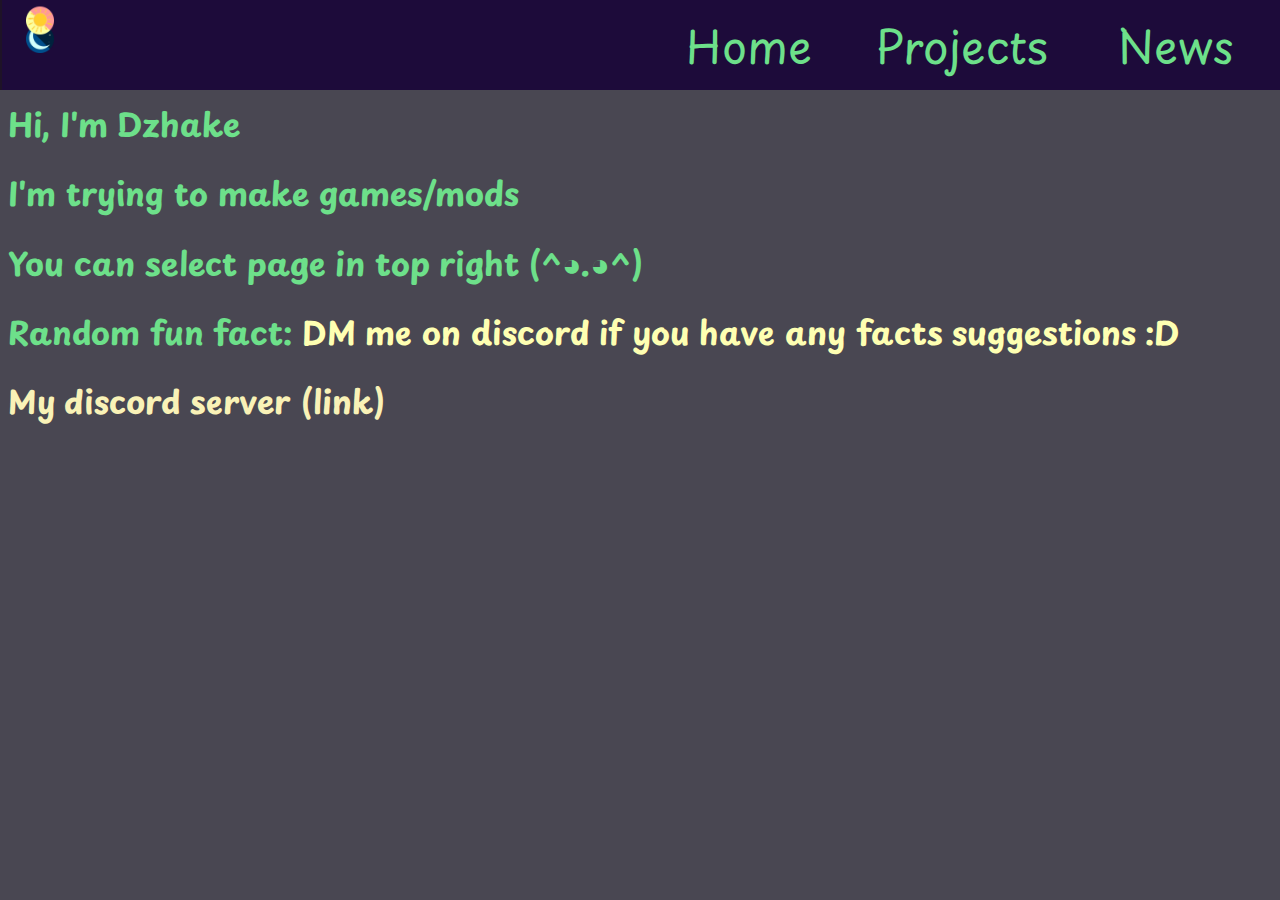
<file: index.html>
<!DOCTYPE html>
<html lang="en">
<head>
    <title>Home</title>

    <script src="code.js"></script>

    <meta charset="UTF-8">
    <meta name="viewport" content="width=device-width, initial-scale=1.0">

    <link rel="icon" type="image/x-icon" href="images/favicon.png">
    <link rel="stylesheet" href="style.css">
    <link rel="stylesheet" href="https://fonts.googleapis.com/css?family=Playpen+Sans">
    <link rel="stylesheet" href="https://fonts.googleapis.com/css?family=Sofia">
</head>
<body onLoad="onLoad()">
    
    <div class="page-select">
        <div class="toggleTheme">
            <button onClick="toggleTheme()">
                <img src="images/moonIcon.png" alt="" id="sunIcon">
                <img src="images/sunIcon.png" alt="" id="moonIcon">
            </button>
        </div>
        <div class="half-select">
                <form action="index.html">
                    <button type="submit" class="select-button fadeDown">
                        <div class="centered-text">
                            <p class="select-button-text">Home</p>
                        </div>
                    </button>
                </form><!--
            --><form action="projects.html">
                <button type="submit" class="select-button fadeDown" style="animation-delay: 0.5s;">
                    <div class="centered-text">
                        <p class="select-button-text">Projects</p>
                    </div>
                </button>
            </form><!--
            --><form action="news.html">
                <button type="submit" class="select-button fadeDown" style="animation-delay: 1s;">
                    <div class="centered-text">
                        <p class="select-button-text">News</p>
                    </div>
                </button>
            </form> 
        </div>
    </div>

    <div class="green-text">
        <div class="fade-in-row">
            <h1>Hi, I'm Dzhake</h1>
        </div>
        <div class="fade-in-row">
            <h1>I'm trying to make games/mods</h1>
        </div>
        <div class="fade-in-row">
            <h1>You can select page in top right (^◕.◕^)</h1>
        </div>
        <div class="fade-in-row">
            <h1 style="display: inline;">Random fun fact: </h1><h1 id="randomText1" style="display: inline;">unrandomized text</h1>
        </div>
        <div class="fade-in-row">
            <h1><a href="//discord.gg/qUghN5j2w3">My discord server (link)</a></h1>
        </div>
    </div>
    


</body>
</html>
</file>
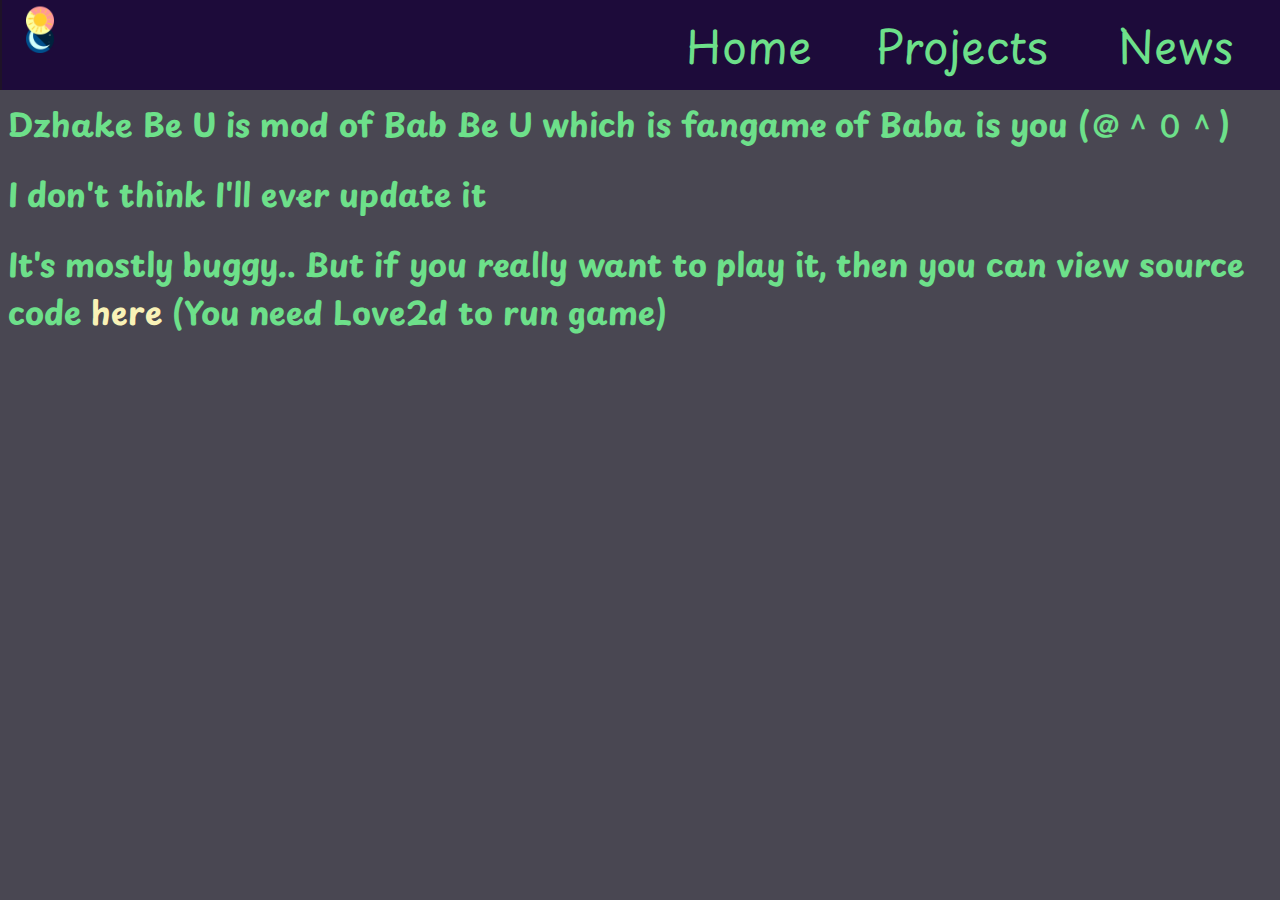
<file: dzhakeBeU.html>
<!DOCTYPE html>
<html lang="en">
<head>
    <title>Projects</title>

    <script src="code.js"></script>

    <meta charset="UTF-8">
    <meta name="viewport" content="width=device-width, initial-scale=1.0">

    <link rel="icon" type="image/x-icon" href="images/favicon.png">
    <link rel="stylesheet" href="style.css">
    <link rel="stylesheet" href="https://fonts.googleapis.com/css?family=Playpen+Sans">
    <link rel="stylesheet" href="https://fonts.googleapis.com/css?family=Sofia">
</head>
<body onLoad="onLoad()">
    
    <div class="page-select">
        <div class="toggleTheme">
            <button onClick="toggleTheme()">
                <img src="images/moonIcon.png" alt="" id="sunIcon">
                <img src="images/sunIcon.png" alt="" id="moonIcon">
            </button>
        </div>
        <div class="half-select">
                <form action="index.html">
                    <button type="submit" class="select-button fadeDown">
                        <div class="centered-text">
                            <p class="select-button-text">Home</p>
                        </div>
                    </button>
                </form><!--
            --><form action="projects.html">
                <button type="submit" class="select-button fadeDown" style="animation-delay: 0.5s;">
                    <div class="centered-text">
                        <p class="select-button-text">Projects</p>
                    </div>
                </button>
            </form><!--
            --><form action="news.html">
                <button type="submit" class="select-button fadeDown" style="animation-delay: 1s;">
                    <div class="centered-text">
                        <p class="select-button-text">News</p>
                    </div>
                </button>
            </form> 
        </div>
    </div>

    <div class="green-text">
        <div class="fade-in-row">
            <h1>Dzhake Be U is mod of Bab Be U which is fangame of Baba is you (＠＾０＾)</h1>
        </div>
        <div class="fade-in-row">
            <h1>I don't think I'll ever update it</h1>
        </div>
        <div class="fade-in-row">
            <h1>It's mostly buggy.. But if you really want to play it, then you can view source code <a href="https://github.com/Dzhake/dzhake-be-u">here</a> (You need Love2d to run game)</h1>
        </div>
    </div>
    


</body>
</html>
</file>
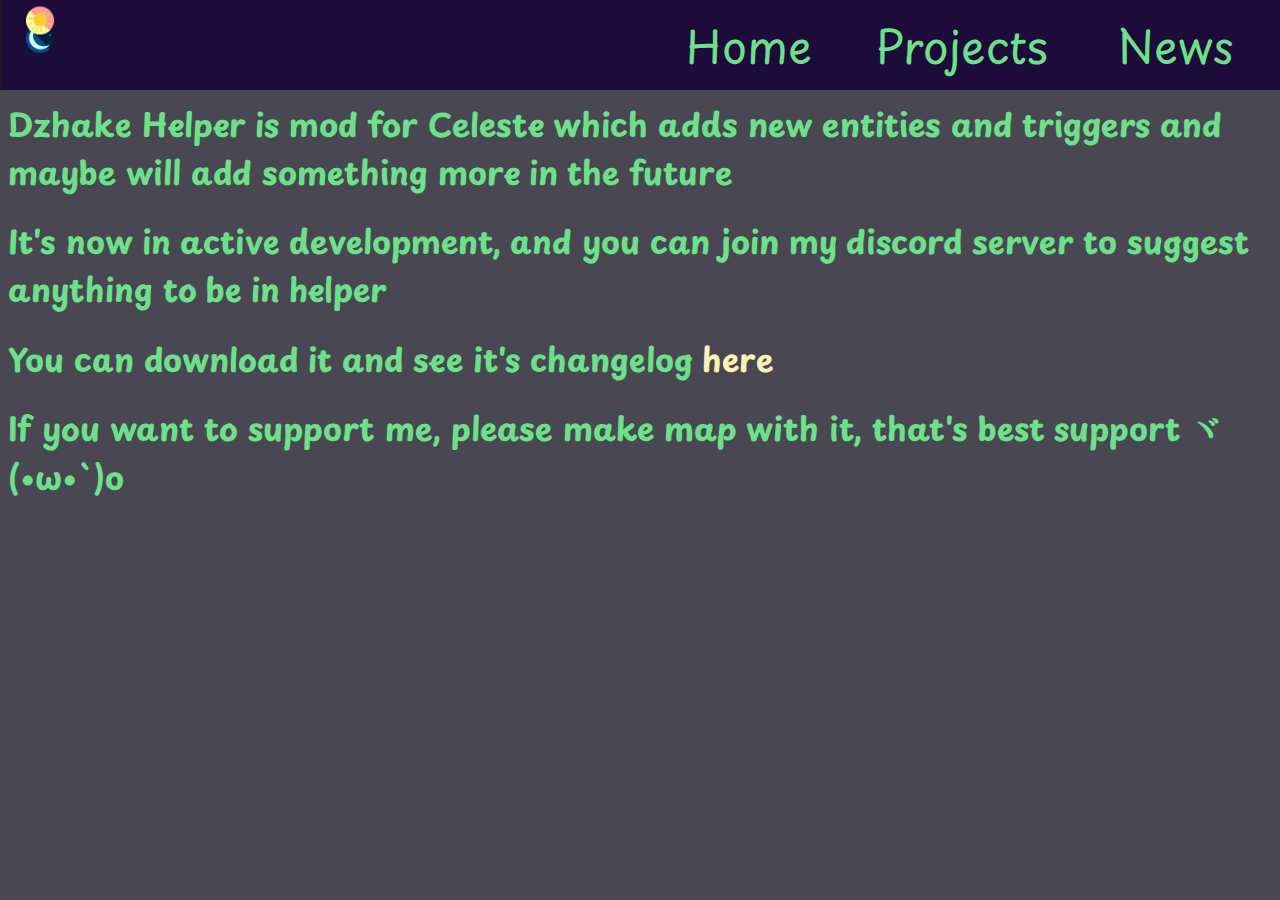
<file: dzhakeHelper.html>
<!DOCTYPE html>
<html lang="en">
<head>
    <title>Projects</title>

    <script src="code.js"></script>

    <meta charset="UTF-8">
    <meta name="viewport" content="width=device-width, initial-scale=1.0">

    <link rel="icon" type="image/x-icon" href="images/favicon.png">
    <link rel="stylesheet" href="style.css">
    <link rel="stylesheet" href="https://fonts.googleapis.com/css?family=Playpen+Sans">
    <link rel="stylesheet" href="https://fonts.googleapis.com/css?family=Sofia">
</head>
<body onLoad="onLoad()">
    
    <div class="page-select">
        <div class="toggleTheme">
            <button onClick="toggleTheme()">
                <img src="images/moonIcon.png" alt="" id="sunIcon">
                <img src="images/sunIcon.png" alt="" id="moonIcon">
            </button>
        </div>
        <div class="half-select">
                <form action="index.html">
                    <button type="submit" class="select-button fadeDown">
                        <div class="centered-text">
                            <p class="select-button-text">Home</p>
                        </div>
                    </button>
                </form><!--
            --><form action="projects.html">
                <button type="submit" class="select-button fadeDown" style="animation-delay: 0.5s;">
                    <div class="centered-text">
                        <p class="select-button-text">Projects</p>
                    </div>
                </button>
            </form><!--
            --><form action="news.html">
                <button type="submit" class="select-button fadeDown" style="animation-delay: 1s;">
                    <div class="centered-text">
                        <p class="select-button-text">News</p>
                    </div>
                </button>
            </form> 
        </div>
    </div>

    <div class="green-text">
        <div class="fade-in-row">
            <h1>Dzhake Helper is mod for Celeste which adds new entities and triggers and maybe will add something more in the future</h1>
        </div>
        <div class="fade-in-row">
            <h1>It's now in active development, and you can join my discord server to suggest anything to be in helper</h1>
        </div>
        <div class="fade-in-row">
            <h1>You can download it and see it's changelog <a href="https://gamebanana.com/mods/471218">here</a></h1>
        </div>
        <div class="fade-in-row">
            <h1>If you want to support me, please make map with it, that's best support ヾ(•ω•`)o</h1>
        </div>
    </div>
    


</body>
</html>
</file>
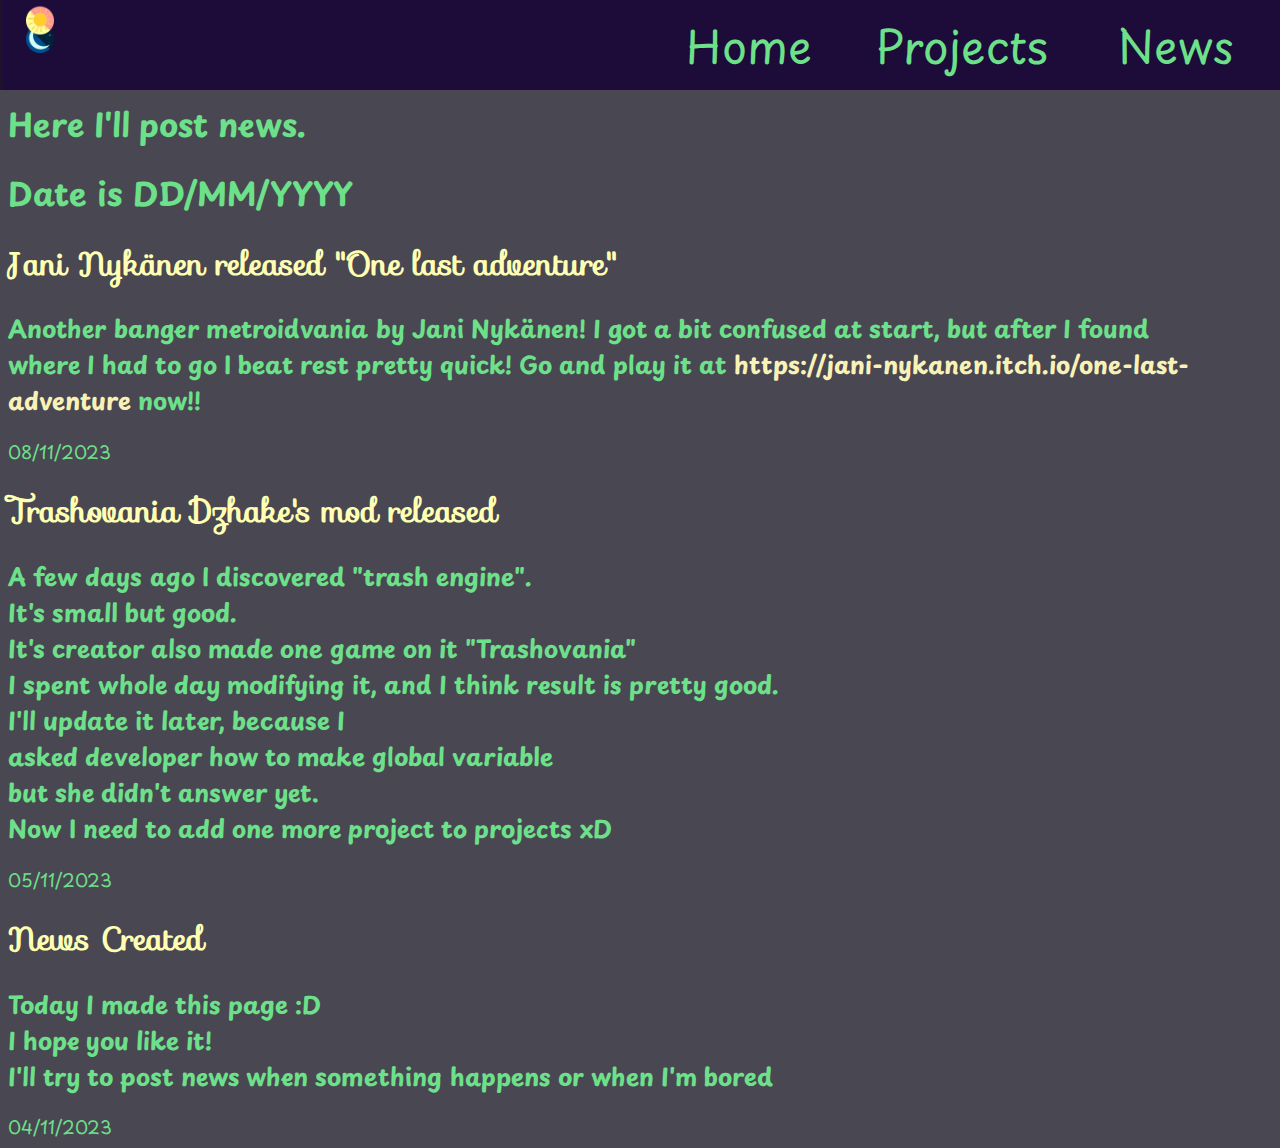
<file: news.html>
<!DOCTYPE html>
<html lang="en">
<head>
    <title>News</title>

    <script src="code.js"></script>

    <meta charset="UTF-8">
    <meta name="viewport" content="width=device-width, initial-scale=1.0">

    <link rel="icon" type="image/x-icon" href="images/favicon.png">
    <link rel="stylesheet" href="style.css">
    <link rel="stylesheet" href="https://fonts.googleapis.com/css?family=Playpen+Sans">
    <link rel="stylesheet" href="https://fonts.googleapis.com/css?family=Sofia">
</head>
<body onLoad="onLoad()">
    
    <div class="page-select">
        <div class="toggleTheme">
            <button onClick="toggleTheme()">
                <img src="images/moonIcon.png" alt="" id="sunIcon">
                <img src="images/sunIcon.png" alt="" id="moonIcon">
            </button>
        </div>
        <div class="half-select">
                <form action="index.html">
                    <button type="submit" class="select-button fadeDown">
                        <div class="centered-text">
                            <p class="select-button-text">Home</p>
                        </div>
                    </button>
                </form><!--
            --><form action="projects.html">
                <button type="submit" class="select-button fadeDown" style="animation-delay: 0.5s;">
                    <div class="centered-text">
                        <p class="select-button-text">Projects</p>
                    </div>
                </button>
            </form><!--
            --><form action="news.html">
                <button type="submit" class="select-button fadeDown" style="animation-delay: 1s;">
                    <div class="centered-text">
                        <p class="select-button-text">News</p>
                    </div>
                </button>
            </form> 
        </div>
    </div>

    <div class="green-text">
        <div class="fade-in-row">
            <h1>Here I'll post news.</h1>
        </div>
        <div class="fade-in-row">
            <h1>Date is DD/MM/YYYY</h1>
        </div>
        <div class="fade-in-row">
            <div class="news">
                <div class="title"><h1>Jani Nykänen released "One last adventure"</h1></div>
                <div class="text"><h2>Another banger metroidvania by Jani Nykänen! I got a bit confused at start, but after I found where I had to go I beat rest pretty quick! Go and play it at <a href="https://jani-nykanen.itch.io/one-last-adventure">https://jani-nykanen.itch.io/one-last-adventure</a> now!!</h2></div>
                <div class="date">08/11/2023</div>
            </div>
        </div>
        <div class="fade-in-row">
            <div class="news">
                <div class="title"><h1>Trashovania Dzhake's mod released</h1></div>
                <div class="text"><h2>A few days ago I discovered "trash engine". <br>It's small but good.<br>It's creator also made one game on it "Trashovania"<br>I spent whole day modifying it, and I think result is pretty good.<br>I'll update it later, because I<br> asked developer how to make global variable<br> but she didn't answer yet.<br>Now I need to add one more project to projects xD</h2></div>
                <div class="date">05/11/2023</div>
            </div>
        </div>
        <div class="fade-in-row">
            <div class="news">
                <div class="title"><h1>News Created</h1></div>
                <div class="text"><h2>Today I made this page :D <br> I hope you like it!<br> I'll try to post news when something happens or when I'm bored</h2></div>
                <div class="date">04/11/2023</div>
            </div>
        </div>
    </div>
    


</body>
</html>
</file>
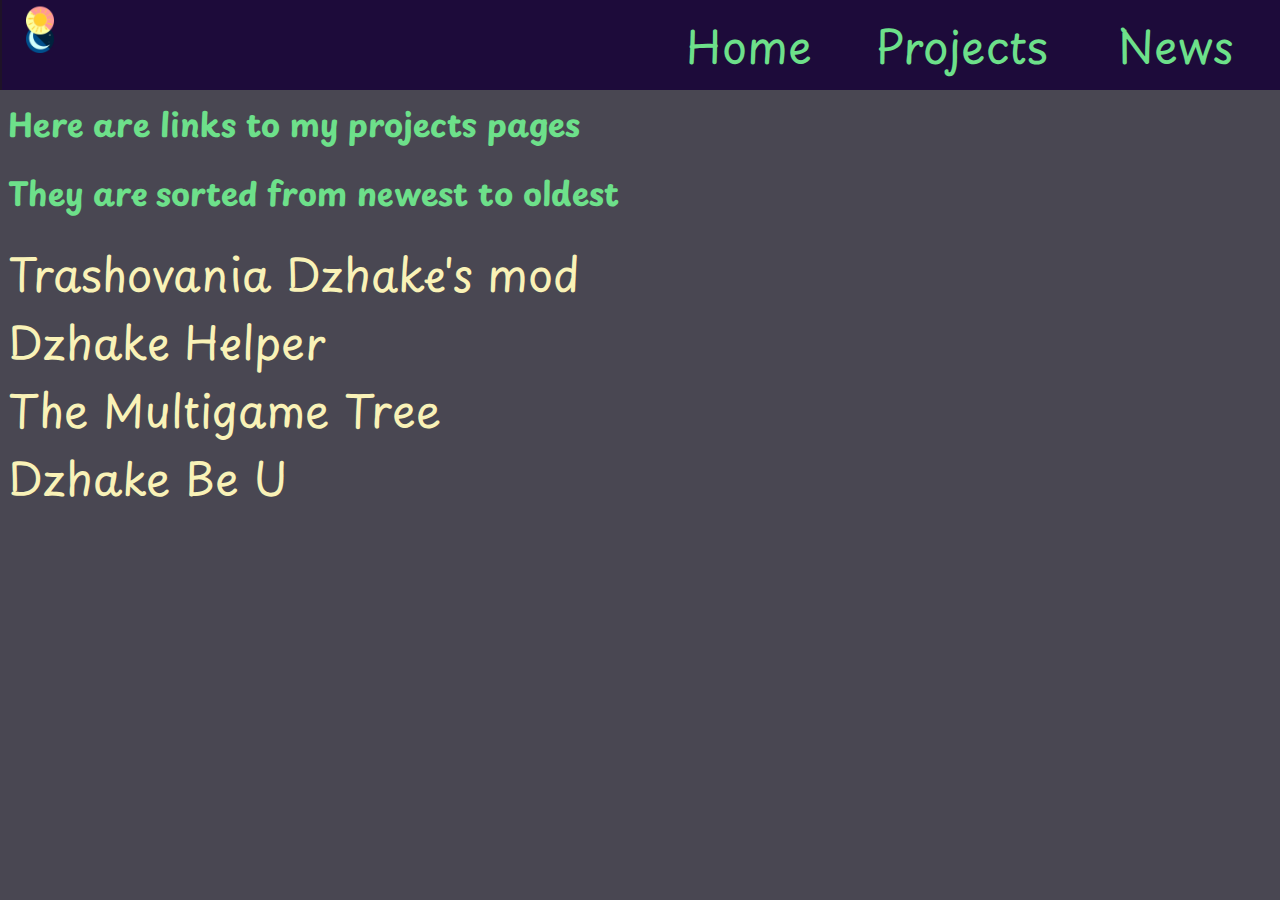
<file: projects.html>
<!DOCTYPE html>
<html lang="en">
<head>
    <title>Projects</title>

    <script src="code.js"></script>

    <meta charset="UTF-8">
    <meta name="viewport" content="width=device-width, initial-scale=1.0">

    <link rel="icon" type="image/x-icon" href="images/favicon.png">
    <link rel="stylesheet" href="style.css">
    <link rel="stylesheet" href="https://fonts.googleapis.com/css?family=Playpen+Sans">
    <link rel="stylesheet" href="https://fonts.googleapis.com/css?family=Sofia">
</head>
<body onLoad="onLoad()">
    
    <div class="page-select">
        <div class="toggleTheme">
            <button onClick="toggleTheme()">
                <img src="images/moonIcon.png" alt="" id="sunIcon">
                <img src="images/sunIcon.png" alt="" id="moonIcon">
            </button>
        </div>
        <div class="half-select">
                <form action="index.html">
                    <button type="submit" class="select-button fadeDown">
                        <div class="centered-text">
                            <p class="select-button-text">Home</p>
                        </div>
                    </button>
                </form><!--
            --><form action="projects.html">
                <button type="submit" class="select-button fadeDown" style="animation-delay: 0.5s;">
                    <div class="centered-text">
                        <p class="select-button-text">Projects</p>
                    </div>
                </button>
            </form><!--
            --><form action="news.html">
                <button type="submit" class="select-button fadeDown" style="animation-delay: 1s;">
                    <div class="centered-text">
                        <p class="select-button-text">News</p>
                    </div>
                </button>
            </form> 
        </div>
    </div>

    <div class="green-text">
        <div class="fade-in-row">
            <h1>Here are links to my projects pages</h1>
        </div>
        <div class="fade-in-row">
            <h1>They are sorted from newest to oldest</h1>
        </div>
        <div class="fade-in-row">
            <a href="trashovania-dzhakes-mod.html" style="font-size: 5vh;">Trashovania Dzhake's mod</a>
        </div>
        <div class="fade-in-row">
            <a href="dzhakeHelper.html" style="font-size: 5vh;">Dzhake Helper</a>
        </div>
        <div class="fade-in-row">
            <a href="theMultigameTree.html" style="font-size: 5vh;">The Multigame Tree</a>
        </div>
        <div class="fade-in-row">
            <a href="dzhakeBeU.html" style="font-size: 5vh;">Dzhake Be U</a>
        </div>
        
        
    </div>
    


</body>
</html>
</file>
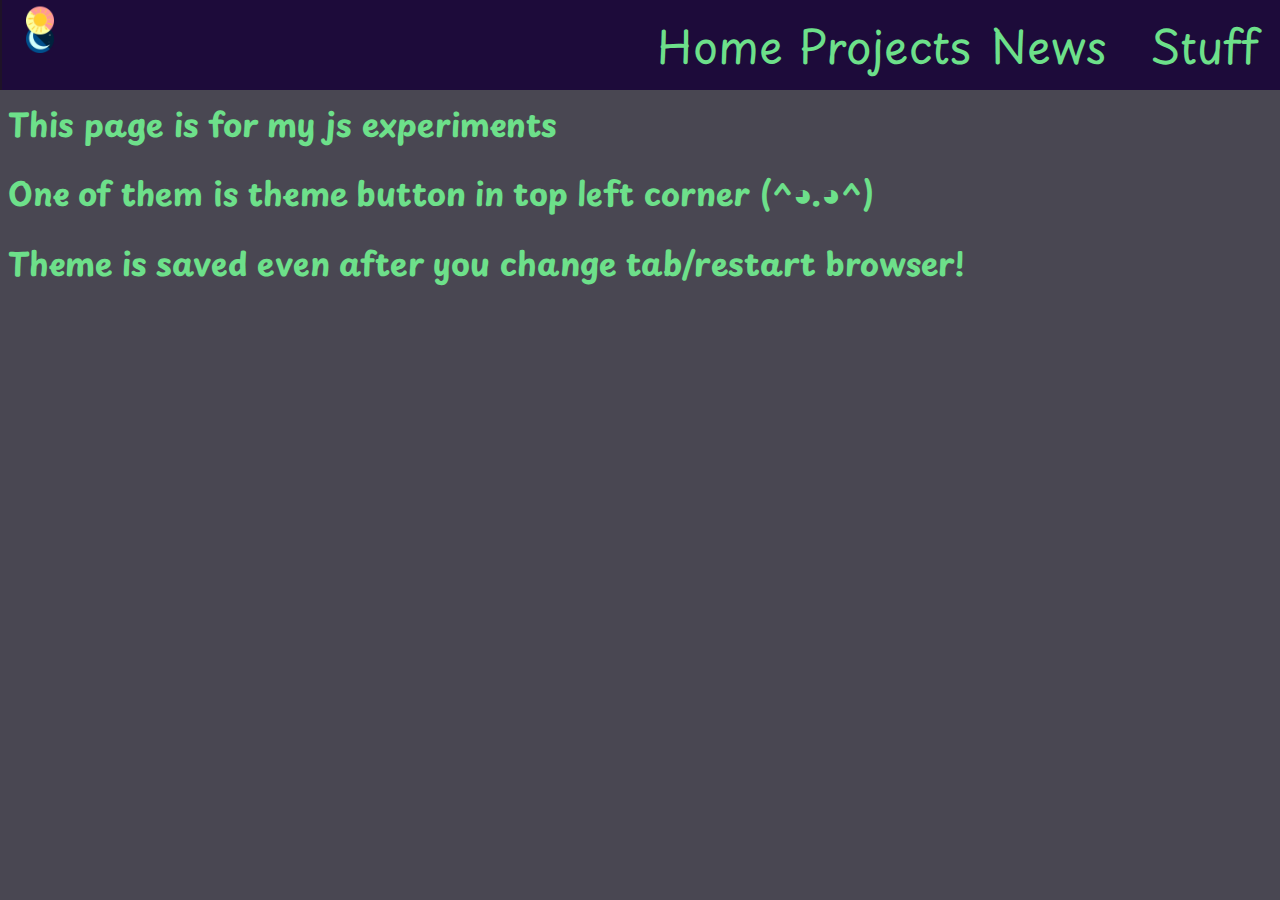
<file: stuff.html>
<!DOCTYPE html>
<html lang="en">
<head>
    <title>Home</title>

    <script src="code.js"></script>

    <meta charset="UTF-8">
    <meta name="viewport" content="width=device-width, initial-scale=1.0">

    <link rel="icon" type="image/x-icon" href="images/favicon.png">
    <link rel="stylesheet" href="style.css">
    <link rel="stylesheet" href="https://fonts.googleapis.com/css?family=Playpen+Sans">
    <link rel="stylesheet" href="https://fonts.googleapis.com/css?family=Sofia">
</head>
<body onLoad="onLoad()">
    
    <div class="page-select">
        <div class="toggleTheme">
            <button onClick="toggleTheme()">
                <img src="images/moonIcon.png" alt="" id="sunIcon">
                <img src="images/sunIcon.png" alt="" id="moonIcon">
            </button>
        </div>
        <div class="half-select">
                <form action="index.html">
                    <button type="submit" class="select-button fadeDown">
                        <div class="centered-text">
                            <p class="select-button-text">Home</p>
                        </div>
                    </button>
                </form><!--
            --><form action="projects.html">
                <button type="submit" class="select-button fadeDown" style="animation-delay: 0.5s;">
                    <div class="centered-text">
                        <p class="select-button-text">Projects</p>
                    </div>
                </button>
            </form><!--
            --><form action="news.html">
                <button type="submit" class="select-button fadeDown" style="animation-delay: 1s;">
                    <div class="centered-text">
                        <p class="select-button-text">News</p>
                    </div>
                </button>
            </form><!--
            --><form action="stuff.html">
                <button type="submit" class="select-button fadeDown" style="animation-delay: 1.5s;">
                    <div class="centered-text">
                        <p class="select-button-text">Stuff</p>
                    </div>
                </button>
            </form>
        </div>
    </div>

    <div class="green-text">
        <div class="fade-in-row">
            <h1>This page is for my js experiments</h1>
        </div>
        <div class="fade-in-row">
            <h1>One of them is theme button in top left corner (^◕.◕^)</h1>
        </div>
        <div class="fade-in-row">
            <h1>Theme is saved even after you change tab/restart browser!</h1>
        </div>
    </div>
    


</body>
</html>
</file>
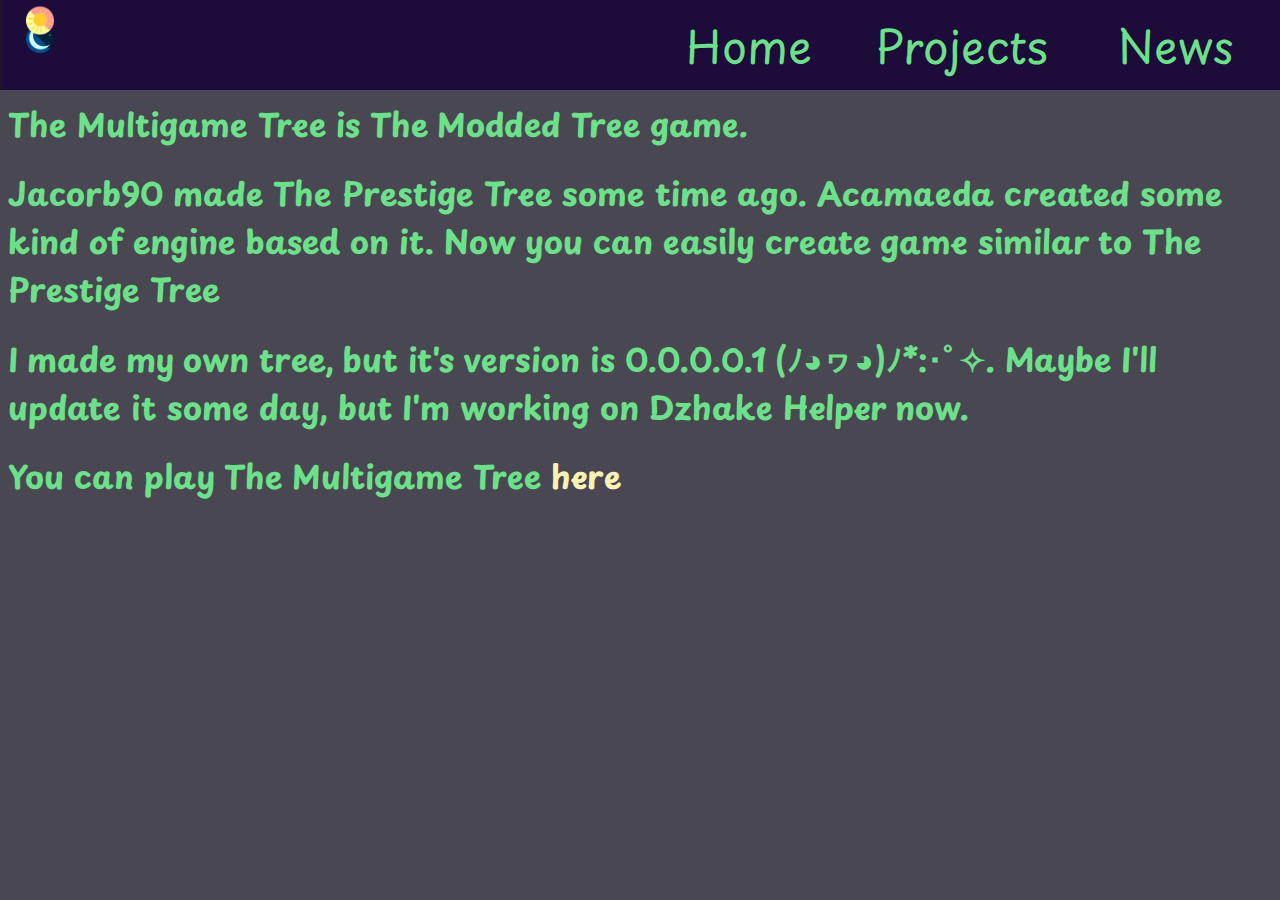
<file: theMultigameTree.html>
<!DOCTYPE html>
<html lang="en">
<head>
    <title>Projects</title>

    <script src="code.js"></script>

    <meta charset="UTF-8">
    <meta name="viewport" content="width=device-width, initial-scale=1.0">

    <link rel="icon" type="image/x-icon" href="images/favicon.png">
    <link rel="stylesheet" href="style.css">
    <link rel="stylesheet" href="https://fonts.googleapis.com/css?family=Playpen+Sans">
    <link rel="stylesheet" href="https://fonts.googleapis.com/css?family=Sofia">
</head>
<body onLoad="onLoad()">
    
    <div class="page-select">
        <div class="toggleTheme">
            <button onClick="toggleTheme()">
                <img src="images/moonIcon.png" alt="" id="sunIcon">
                <img src="images/sunIcon.png" alt="" id="moonIcon">
            </button>
        </div>
        <div class="half-select">
                <form action="index.html">
                    <button type="submit" class="select-button fadeDown">
                        <div class="centered-text">
                            <p class="select-button-text">Home</p>
                        </div>
                    </button>
                </form><!--
            --><form action="projects.html">
                <button type="submit" class="select-button fadeDown" style="animation-delay: 0.5s;">
                    <div class="centered-text">
                        <p class="select-button-text">Projects</p>
                    </div>
                </button>
            </form><!--
            --><form action="news.html">
                <button type="submit" class="select-button fadeDown" style="animation-delay: 1s;">
                    <div class="centered-text">
                        <p class="select-button-text">News</p>
                    </div>
                </button>
            </form> 
        </div>
    </div>

    <div class="green-text">
        <div class="fade-in-row">
            <h1>The Multigame Tree is The Modded Tree game.</h1>
        </div>
        <div class="fade-in-row">
            <h1>Jacorb90 made The Prestige Tree some time ago. Acamaeda created some kind of engine based on it. Now you can easily create game similar to The Prestige Tree</h1>
        </div>
        <div class="fade-in-row">
            <h1>I made my own tree, but it's version is 0.0.0.0.1 (ﾉ◕ヮ◕)ﾉ*:･ﾟ✧. Maybe I'll update it some day, but I'm working on Dzhake Helper now.</h1>
        </div>
        <div class="fade-in-row">
            <h1>You can play The Multigame Tree <a href="https://dzhake.github.io/The-Multigame-Tree/">here</a></h1>
        </div>
    </div>
    


</body>
</html>
</file>
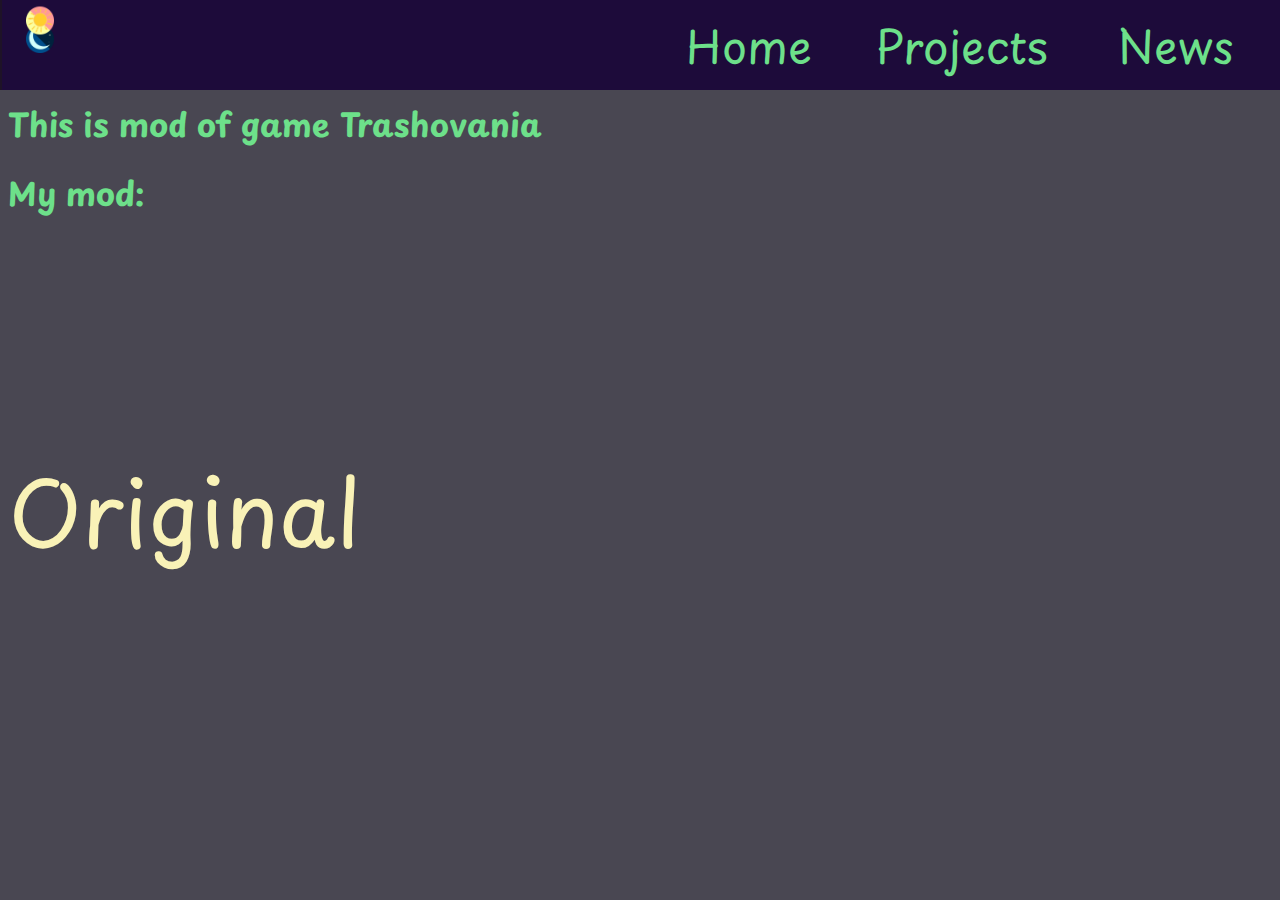
<file: trashovania-dzhakes-mod.html>
<!DOCTYPE html>
<html lang="en">
<head>
    <title>Projects</title>

    <script src="code.js"></script>

    <meta charset="UTF-8">
    <meta name="viewport" content="width=device-width, initial-scale=1.0">

    <link rel="icon" type="image/x-icon" href="images/favicon.png">
    <link rel="stylesheet" href="style.css">
    <link rel="stylesheet" href="https://fonts.googleapis.com/css?family=Playpen+Sans">
    <link rel="stylesheet" href="https://fonts.googleapis.com/css?family=Sofia">
</head>
<body onLoad="onLoad()">
    
    <div class="page-select">
        <div class="toggleTheme">
            <button onClick="toggleTheme()">
                <img src="images/moonIcon.png" alt="" id="sunIcon">
                <img src="images/sunIcon.png" alt="" id="moonIcon">
            </button>
        </div>
        <div class="half-select">
                <form action="index.html">
                    <button type="submit" class="select-button fadeDown">
                        <div class="centered-text">
                            <p class="select-button-text">Home</p>
                        </div>
                    </button>
                </form><!--
            --><form action="projects.html">
                <button type="submit" class="select-button fadeDown" style="animation-delay: 0.5s;">
                    <div class="centered-text">
                        <p class="select-button-text">Projects</p>
                    </div>
                </button>
            </form><!--
            --><form action="news.html">
                <button type="submit" class="select-button fadeDown" style="animation-delay: 1s;">
                    <div class="centered-text">
                        <p class="select-button-text">News</p>
                    </div>
                </button>
            </form> 
        </div>
    </div>

    <div class="green-text">
        <div class="fade-in-row">
            <h1>This is mod of game Trashovania</h1>
        </div>
        <div class="fade-in-row">
            <h1>My mod:</h1>
            <iframe frameborder="0" src="https://itch.io/embed/2352751?border_width=5&amp;bg_color=fda&amp;fg_color=222222&amp;link_color=fa203a&amp;border_color=712d71" width="560" height="175"><a href="https://dzhake.itch.io/trashovania-dzhakes-mod">Trashovania Dzhake's mod by Dzhake</a></iframe>
        </div>
        <br>
        <div class="fade-in-row">
            <a style="font-size: 10vh;" href="https://nikigawlik.itch.io/trashovania">Original</a>
        </div>
    </div>
    


</body>
</html>
</file>
<file: style.css>
body{
    background-color: #494752;
    font-family: 'Playpen Sans';
}

/*  Type based  */



p{
    margin:0;
}

a{
    text-decoration: none;
    color:#f9f2b7;
    background-color: #494752;
}
a.light-mode{
    color:#540d01;
}

form{
    width:100%;
    height:100%;
}



/*  Other Classes  */
.fadeDown {
  animation: fadeDown 1s both;
}

.centered-text{
    display: flex;
    justify-content: center;
}

.light-mode{
    color:#0f5520;
    background-color:#f5ffd0;
}

.green-text{
    color:#6de08a;
    visibility: hidden;
}

.fade-in-row-animated {
    animation: fadeDown 0.5s both;
}

.wrapper{
    position: relative;
    width: 100%;
    height: 100%;
}

/*  Sorted Classes  */

.page-select{
    height:10vh;
    background-color: #1E1327;
    position: sticky;
    top: 0;
    z-index: 10;
    margin:-1.1vh;
    display:flex;
    justify-content: end;
}
.page-select .light-mode{
    background-color: #bbf8ca;
    transition-duration: 0.5s;
}

.toggleTheme{
    background-color: #1d0b3a;
    width:50vw;
    height:100%;
    display:flex;
    justify-content: start;
}

.toggleTheme button{
    width:2.5vw;
    height:2.5vw;
    margin:2.5vh;
    padding: 0;
    visibility: hidden;
}

.half-select{
    width:50vw;
    height:10vh;
    display: flex;
    justify-content: end;
}

.select-button{
    width:100%;
    height:100%;
    display: inline-block;
    background-color: #1d0b3a;
    border-width:0;
    padding:0;
    font-size: 5vh;
    color: #6de08a;
    transition-duration: 1s;
}
.select-button:hover{
    transition-duration: 1s;
    background-color: #ffffff;
    color: #005a17;
}
.select-button .light-mode{
    background-color: #bbf8ca;
    transition-duration: 1s;
}
.select-button .light-mode:hover{
    transition-duration: 1s;
    background-color: #000000;
    color:#f5ffd0;
}

.select-button-text{
    font-family: 'Playpen Sans';
    vertical-align: middle;
    line-height: 10vh;
}


.news{
    width:95vw;
}

.news .title{
    color:#feffb2;
    font-family: 'Sofia';
    width:100%;
}
.news .title .light-mode{
    color:#540d01;
    width:100%;
}

.news .date{
    font-size: 2vh;
    width:100%;
}

/*  IDs  */

#moonIcon{
    width:100%;
    height: 100%;
    visibility: visible;
    animation: moonIconAppear 1s forwards;
    transform:translateY(-5.5vh);
}
#moonIcon.light-mode{
    animation: moonIconDisappear 1s forwards;
}
#sunIcon{
    width:100%;
    height: 100%;
    visibility: visible;
    animation: sunIconDisappear 1s forwards;
    
}
#sunIcon.light-mode{
    animation: sunIconAppear 1s forwards;
}


#randomText1{
    color:#feffb2;
}
#randomText1.light-mode{
    color:#540d01;
}
#randomText2{
    color:#feffb2;
}
#randomText2.light-mode{
    color:#540d01;
}


/* Animations */


@keyframes fadeDown {
    from {
      opacity: 0;
      transform: translateY(-20px);
    }
    to {
      opacity: 1;
      transform: initial;
    }
}



@keyframes sunIconDisappear {
    from{
        opacity: 1;
    }
    to {
        opacity: 0;
    }
}

@keyframes sunIconAppear {
    from {
        opacity: 0;
    }
    to{
        opacity: 1;
    }
    
}


@keyframes moonIconDisappear {
    from{
        opacity: 1;
    }
    to {
        opacity: 0;
    }
}

@keyframes moonIconAppear {
    from {
        opacity: 0;
    }
    to{
        opacity: 1;
    }
    
}
</file>
